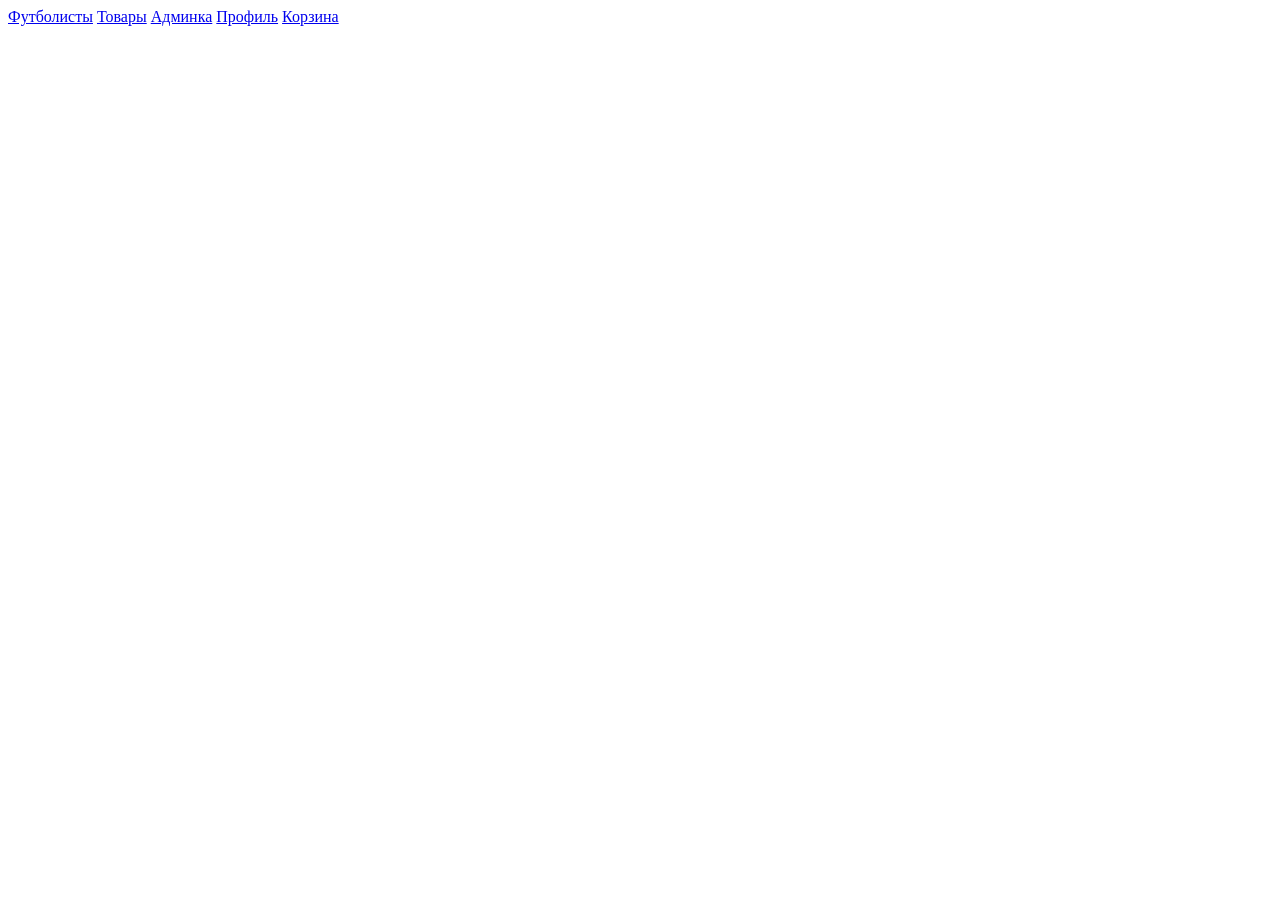
<file: src/main/resources/templates/index.html>
<!DOCTYPE html>
<html lang="en">
<head>
    <meta charset="UTF-8">
    <title>Главная</title>
</head>
<body>
<a href="/footballers">Футболисты</a>
<a href="/footballUniforms">Товары</a>
<a th:if="${Admin}" href="/admin">Админка</a>
<a href="/profil">Профиль</a>
<a href="/cart">Корзина</a>
</body>
</html>
</file>
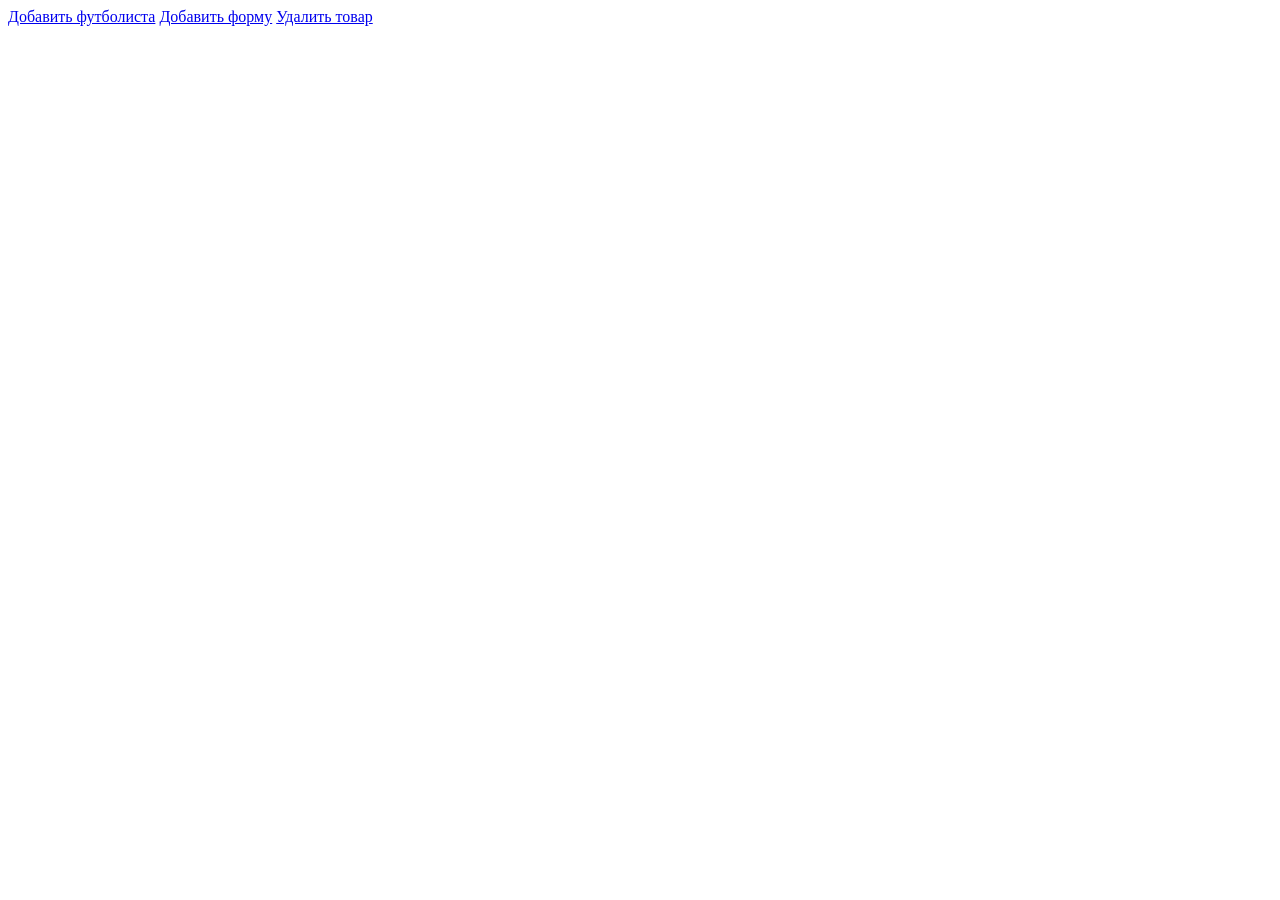
<file: src/main/resources/templates/admin.html>
<!DOCTYPE html>
<html lang="en">
<head>
    <meta charset="UTF-8">
    <title></title>
</head>
<body>
<a href="/footballers/add">Добавить футболиста</a>
<a href="/footballUniforms/add">Добавить форму</a>
<a href="/footballUniforms">Удалить товар</a>
</body>
</html>
</file>
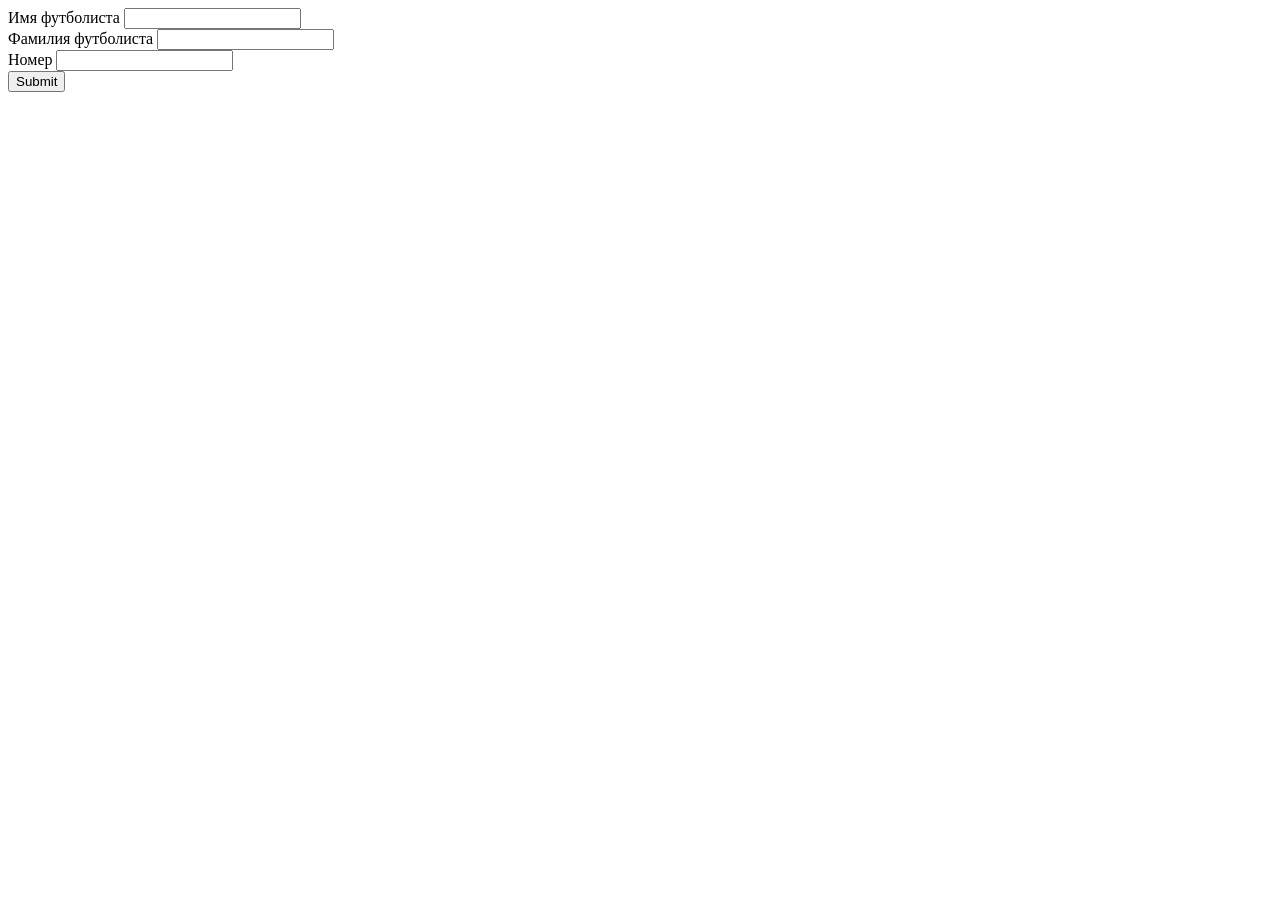
<file: src/main/resources/templates/footballerAdd.html>
<!DOCTYPE html>
<html lang="en">
<head>
    <meta charset="UTF-8">
    <title>Title</title>
</head>
<body>
<form method="post" action="/footballers">
  <label for="name">Имя футболиста</label>
  <input name="firstname" pattern="[A-Za-z]{1,20}" title="Максимум 20 символов" required type="text" id="name">
  <br>
  <label for="lastname">Фамилия футболиста</label>
  <input name="lastname" required pattern="[A-Za-z]{1,20}" title="Максимум 20 символов" type="text"  id="lastname">
  <br>
  <label for="number">Номер</label>
  <input name="number" type="text" pattern="[0-9]{1,2}" title="Число от 0 до 99" required id="number">
  <br>
  <input type="submit">
</form>
</body>
</html>
</file>
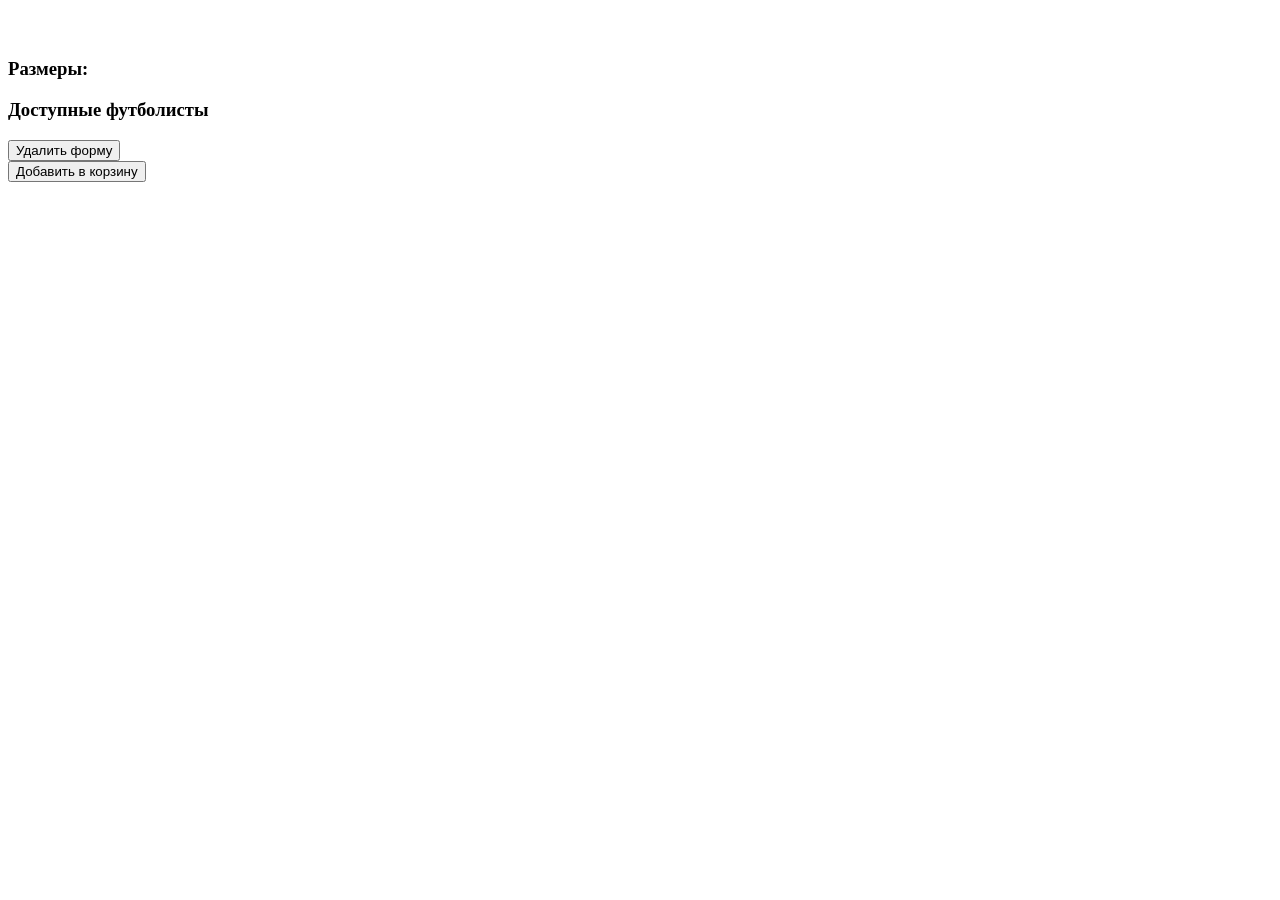
<file: src/main/resources/templates/footballUniform.html>
<!DOCTYPE html>
<html lang="en">
<head>
    <meta charset="UTF-8">
    <title>Футбольная форма</title>
</head>
<body>
<h1 th:text="${footballForm.getTitle()}"></h1>
<tr th:each="image:${footballForm.getImages()}">
    <img height="px" width="200px" th:src="@{/images/{id}(id=${image.getId()})}">
</tr>
<h3 th:text="'Цена: '+${footballForm.getPrice()}"></h3>
<h3>Размеры:</h3>
<div th:each="size:${footballForm.getSizes()}">
<tr th:text="${size}"></tr>
</div>
<h3>Доступные футболисты</h3>
<div th:each="footballer:${footballForm.getFootballers()}">
    <tr th:text="${footballer.getLastname()}"></tr>
</div>
<div >
<form th:if="${Admin}" th:method="delete"  th:action="@{/footballUniforms/{id}(id=${footballForm.getId()})}">
    <input  type="submit" value="Удалить форму">
</form>
<form th:method="post"  th:action="@{/footballUniforms/{id}(id=${footballForm.getId()})}">
    <input  type="submit" value="Добавить в корзину">
</form>
</div>
</body>
</html>
</file>
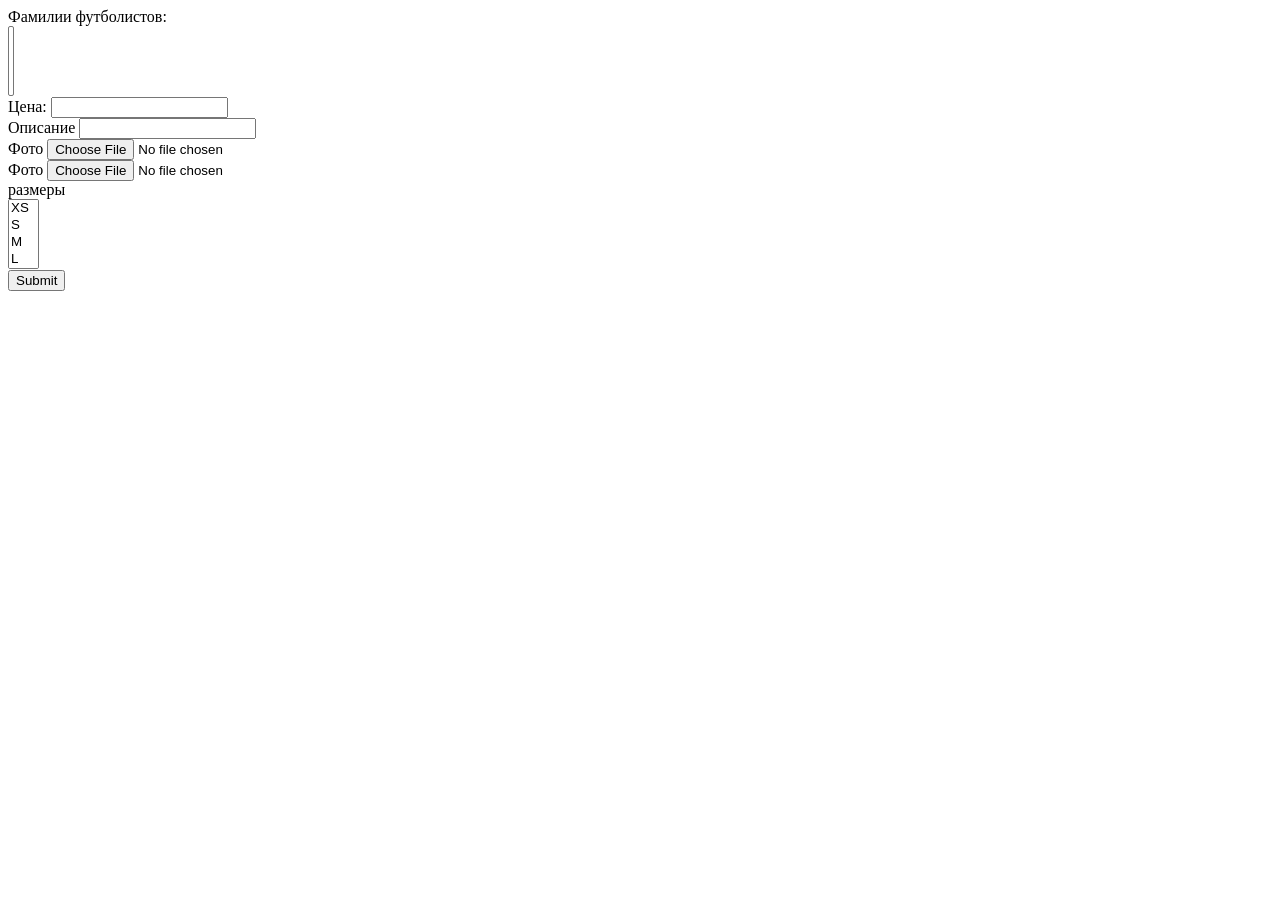
<file: src/main/resources/templates/footballUniformAdd.html>
<!DOCTYPE html>
<html lang="en">
<head>
    <meta charset="UTF-8">
    <title>Title</title>
</head>
<body>
<form method="post" action="/footballUniforms" enctype="multipart/form-data">

  <label for="footballers">Фамилии футболистов:</label>
    <br>
    <select required multiple th:size="7" id= "footballers" name="footballers">
        <tr th:each="fut:${footballers}">
            <option th:text="${fut.getLastname()}" ></option>
        </tr>
    </select>
  <br>
   <label  for="price">Цена:</label>
   <input required name="price" type="text" pattern="[0-9]{1,}" id="price">
   <br>
    <label for="title">Описание</label>
    <input name="title"  type="text" id="title">
    <br>
    <label for="image1">Фото</label>
    <input name="file1"  required type="file" accept=".png, .jpeg, .jpg, .heic" id="image1">
    <br>
    <label for="image2">Фото</label>
    <input name="file2" type="file" accept=".png, .jpeg, .jpg" id="image2">
    <br>
  <label for="sizes">размеры</label>
  <br>
    <select multiple required th:size="7" id= "sizes" name="sizes">
        <option>XS</option>
        <option>S</option>
        <option>M</option>
        <option>L</option>
        <option>XL</option>
        <option>XXL</option>
    </select>
    <br>
  <input type="submit">

</form>
</body>
</html>
</file>
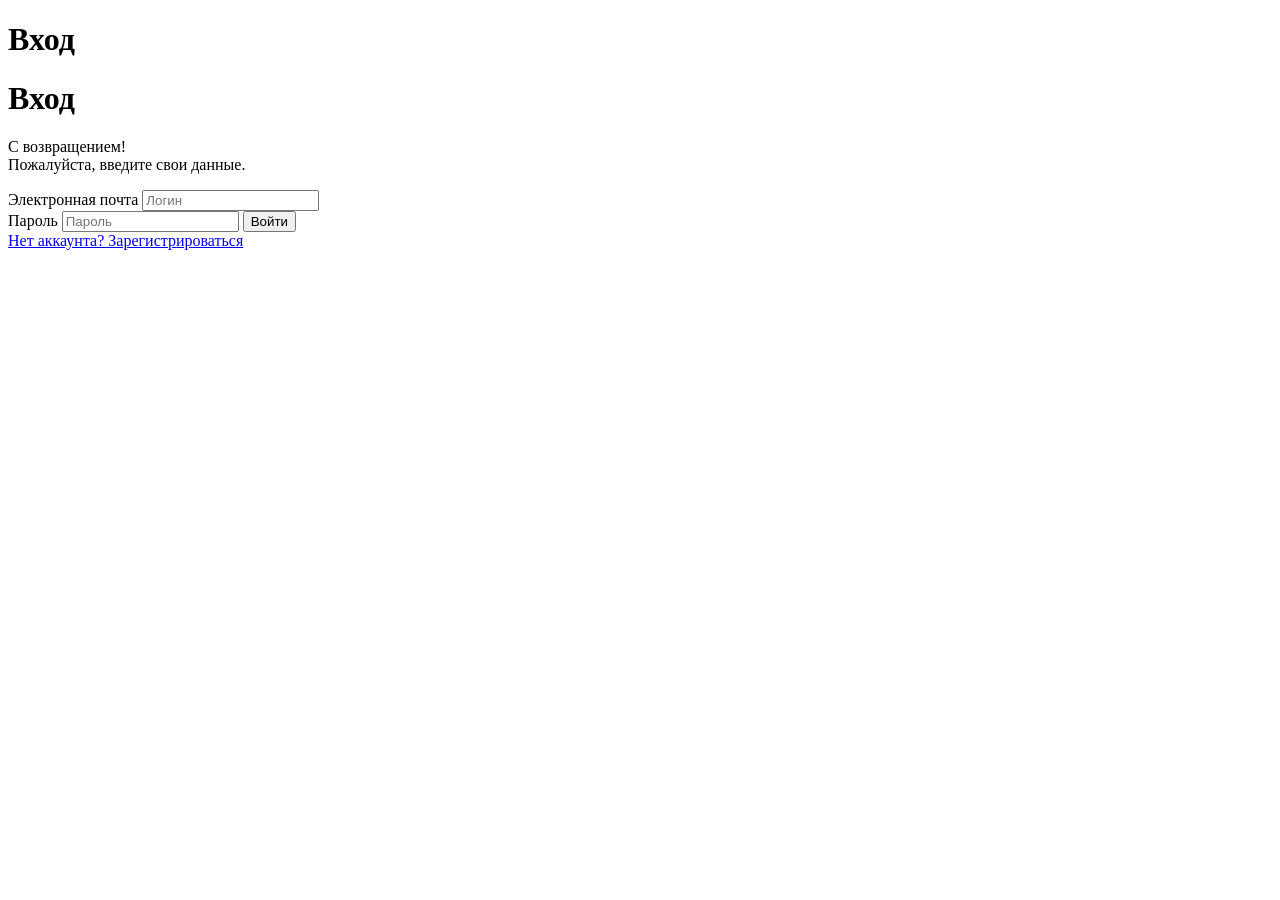
<file: src/main/resources/templates/login.html>
<!DOCTYPE html>
<html lang="ru" xmlns:th="http://www.thymeleaf.org">
<head>
  <meta charset="UTF-8">
  <title>Вход</title>

</head>
<body>
<h1>Вход</h1>
<div class="form">
  <div class="login">

<div class="login_h">
  <h1>Вход</h1>

  <p>С возвращением!<br>Пожалуйста, введите свои данные.</p>
</div>

<div class="form_login">
  <form action="/login" method="post">
    Электронная почта
    <input class="login_input" name="username" required placeholder="Логин" type="text">
    <br>
    Пароль
    <input  class="password" name="password" required placeholder="Пароль" type="password">
    <button class="login_button" type="submit">Войти</button>
  </form>
</div>
<div class="login_text">
  <a href="/registration">Нет аккаунта? Зарегистрироваться</a>
</div>
  </div>
</div>
</body>
</html>
</file>
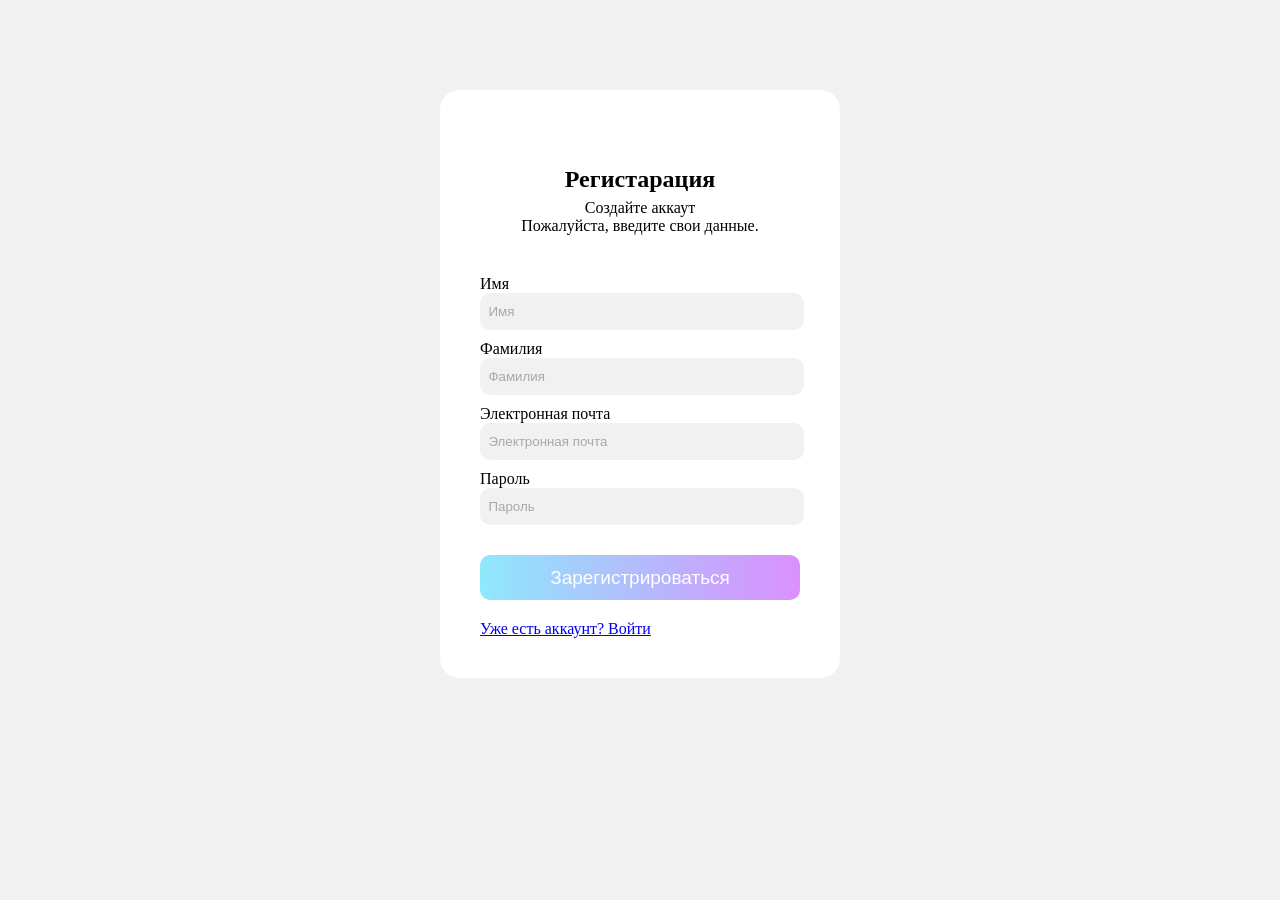
<file: src/main/resources/templates/registration.html>
<!DOCTYPE html>
<html lang="ru" xmlns:th="http://www.thymeleaf.org">
<head>
  <meta charset="UTF-8">
  <title>Регистрация</title>
  <style>
    .form{
      padding-top: 70px;
    }
    .login, .loginR{

      flex-basis: 360px;
      border-radius: 20px;
      padding: 20px;

      margin-top: 20px;

      z-index: 1;


      background-color: white;

    }

    @media (max-width: 701px){


      .login{
        margin-top: 130px;

      }


    }
    @media (max-width: 700px){
      .img_logo{

        transform: translateY(-17px);
      }

      .loginR{
        margin-top: 110px;
        padding: 35px;
      }
    }
    .img_logo{
      position: absolute;
      left: calc(50% - 45px);
      top: 30px;
      height: 90px;
      width: 90px;

    }
    .form{
      position: absolute;
      top:0;

      left: 0;
      justify-content: center;
      display: flex;
      margin: 0px;
      width: 100%;


    }
    body{

      width: 100%;
      height: 100%;
      background: #F1F1F1;
    }
    .loginR button{
      margin-top: 20px;
    }

    /*.loginR{
        display: none;
    }*/
    .login_text p{
      margin-top: 6px;
      text-align: center;
      margin-bottom: 3px;
      color: #1E90FF;
      cursor: pointer;
    }
    .form_login p{
      text-align: right;
      margin-top: -6px;
      color: #1E90FF;
      cursor: pointer;
    }
    .login_h h1{
      color: black;
      text-decoration: underline;
      text-align: center;
      text-decoration-color: white;
      font-family: Georgia;
      font-size: 24px;
      margin-bottom: -10px;
    }
    .login_h{
      text-align: center;
      margin-bottom: 40px;
    }
    .form_login input{
      width: 100%;
      height: 35px;
      border-top-left-radius: 10px;
      border-bottom-left-radius: 10px;
      border-top-right-radius: 10px;
      border-bottom-right-radius: 10px;
      margin-bottom: 10px;
      background: rgba(227, 227, 227, 0.5);
      backdrop-filter: blur(10px);
      border-style: none;
    }

    .form_login button{
      background: linear-gradient(to left, #B621FE,#1FD1F9);
      width: 100%;
      opacity: 0.5;
      height: 45px;
      /*	margin-top: -10px;*/
      font-size: 19px;
      border-top-left-radius: 10px;
      border-bottom-left-radius: 10px;
      border-top-right-radius: 10px;
      border-bottom-right-radius: 10px;
      border-style: none;
      color: white;
      margin-bottom: 20px;
      transition: 0.3s;
    }
    .inputs{
      display: flex;
      flex-wrap: wrap;
    }
    .form_login button:hover{
      opacity: 1;
    }
    .form_login input::placeholder{
      padding-left: 2%;
      color: darkgrey;
    }
  </style>
</head>
<body>

<div th:if="${errorMessage}">
  <p th:text="${errorMessage}"></p>
</div>

<div class="form">
  <div class="login">
  <div class="loginR">
    <div class="login_h">
      <h1>Регистарация</h1>

      <p>Создайте аккаут<br>Пожалуйста, введите свои данные.</p>
    </div>
    <div class="form_login">
      <form action="/registration" method="post">
        Имя
        <input class="name" name="firstname" placeholder="Имя" type="text">
        <br>
        Фамилия
        <input class="lastname" name="lastname" placeholder="Фамилия" type="text">
        <br>
        Электронная почта
        <input class="email_reg" name="email" placeholder="Электронная почта" type="email">
        <br>
        Пароль
        <input class="password_reg" name="password" placeholder="Пароль" minlength="6" type="password">

        <button class="reg_button" type="submit">Зарегистрироваться</button>
      </form>

    </div>
    <div class="login_text">
      <a href="/login">Уже есть аккаунт? Войти</a>
    </div>

  </div>
</div>
</div>
</body>
</html>
</file>
